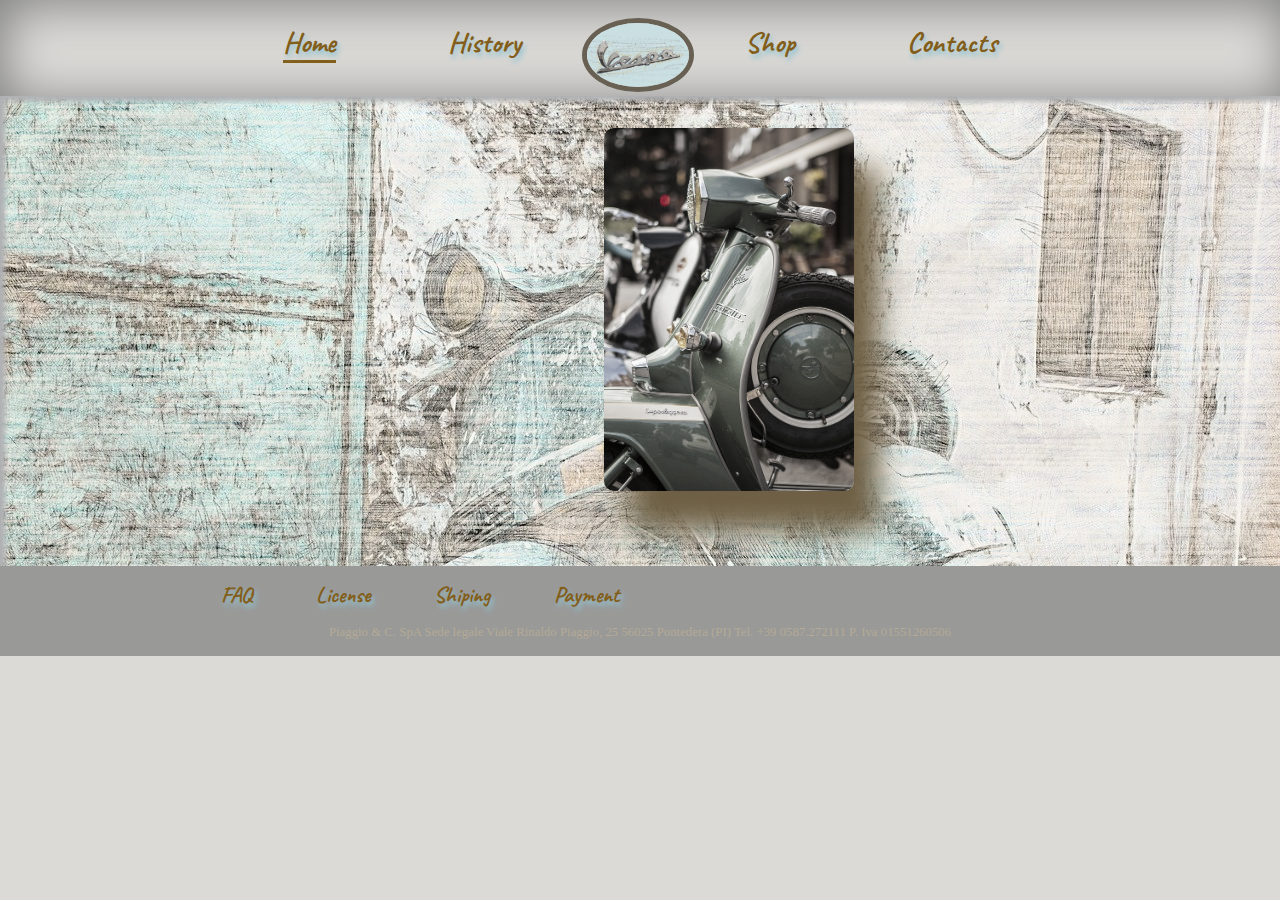
<file: index.html>
<!DOCTYPE html>
<html lang="en">

<head>
  <meta charset="UTF-8">
  <meta http-equiv="X-UA-Compatible" content="IE=edge">
  <link rel="stylesheet" href="style.css">
  <meta name="viewport" content="width=device-width, initial-scale=1.0">
  <link rel="stylesheet" href="https://use.fontawesome.com/releases/v5.15.4/css/all.css"
    integrity="sha384-DyZ88mC6Up2uqS4h/KRgHuoeGwBcD4Ng9SiP4dIRy0EXTlnuz47vAwmeGwVChigm" crossorigin="anonymous">
  <title>Vespa</title>
</head>

<body>
  <main id="home" class="container">
    <div class="page">
      <header id="header">
        <div class="header__row">


          <nav class="header__menu">

            <div class="menu__main">

              <ul class="menu__list">

                <li>
                  <span class=".menu__link_icon"><a href="./index.html"><i class="icon fas fa-home fa-1x"></i>
                    </a></span>
                  <a href="./index.html" class="a-text current">Home</a>
                </li>

                <li><span class=".menu__link_icon"><a href="./history.html"><i class="icon fas fa-history fa-1x"></i>
                    </a></span>
                  <a href="./history.html" class="a-text">History</a>
                </li>

                <li><span class=".menu__link_icon"><a href="./shop.html"><i
                        class="icon fas fa-shopping-cart fa-1x"></i></a></span>
                  <a href="./shop.html" class="a-text">Shop</a>
                </li>

                <li><span class=".menu__link_icon"><a href="./contact.html"><i
                        class="icon far fa-envelope fa-1x"></i></a></span>
                  <a href="./contact.html" class="a-text">Contacts</a>
                </li>
              </ul>
            </div>
          </nav>

          <div class="header__logo"><img src="img/logo.jpg" alt=""></div>
        </div>

      </header>

      <div class="content ps">
        <div id="block">
          <div class="txt-main">
            <h1 class="txt">ves<span class="letP">p</span><span class="letA">a</span> </h1>
          </div>
          <div class="ram">
            <img src="./img/content-img.jpg" alt="">
          </div>

        </div>

      </div>
    </div>
    <section id="footer" class="footer ps">
      <div class="social__group">

        <div class="information">
          <ul>

            <li><a href="">FAQ</a> </li>
            <li><a href="">License</a></li>

            <li><a href="">Shiping</a></li>
            <li><a href="">payment </a></li>
          </ul>
        </div>
        <div class="social">
          <div class="social-icon"><a href=""><i class="fab fa-facebook-f fa-1x"></i></a></div>
          <div class="social-icon"><a href=""><i class="fab fa-instagram-square fa-1x"></i></a></div>
          <div class="social-icon"><a href=""><i class="fab fa-youtube fa-1x"></i></a></div>
        </div>

      </div>

      <div class="copyright">Piaggio & C. SpA Sede legale Viale Rinaldo Piaggio, 25 56025 Pontedera (PI) Tel. +39
        0587.272111 P. Iva 01551260506</div>
    </section>

    </div>
  </main>
</body>

</html>
</file>
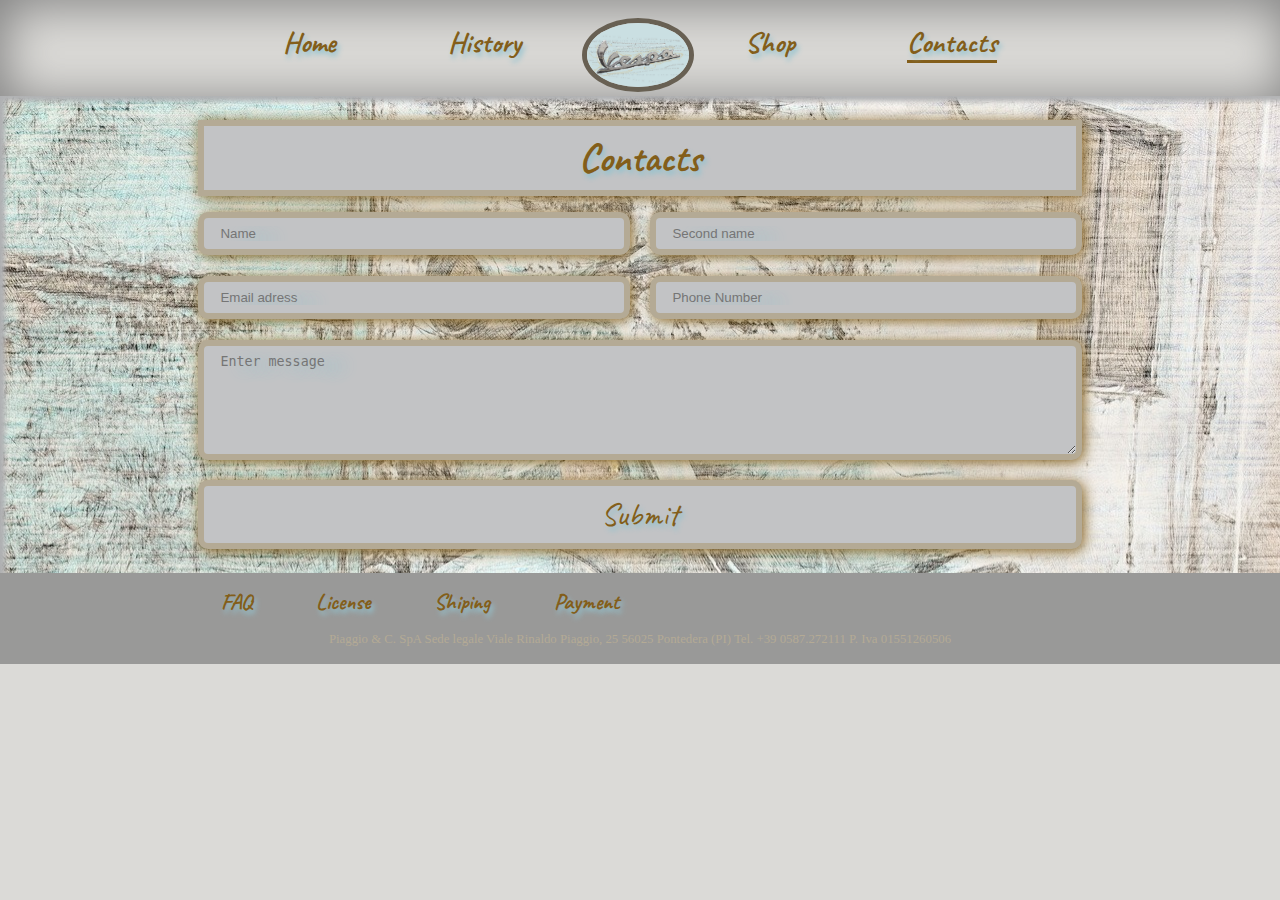
<file: contact.html>
<!DOCTYPE html>
<html lang="en">

<head>
  <meta charset="UTF-8">
  <meta http-equiv="X-UA-Compatible" content="IE=edge">
  <link rel="stylesheet" href="style.css">
  <meta name="viewport" content="width=device-width, initial-scale=1.0">
  <link rel="stylesheet" href="https://use.fontawesome.com/releases/v5.15.4/css/all.css"
    integrity="sha384-DyZ88mC6Up2uqS4h/KRgHuoeGwBcD4Ng9SiP4dIRy0EXTlnuz47vAwmeGwVChigm" crossorigin="anonymous">
  <title>Vespa Contact</title>
</head>

<body>




  <main id="contact" class="container">



    <div class="page">


      <header id="header">
        <div class="header__row">

          <nav class="header__menu">

            <div class="menu__main">

              <ul class="menu__list">

                <li>
                  <span class=".menu__link_icon"><a href="./index.html"><i class="icon fas fa-home fa-1x"></i>
                    </a></span>
                  <a href="./index.html" class="a-text">Home</a>
                </li>

                <li><span class=".menu__link_icon"><a href="./history.html"><i class="icon fas fa-history fa-1x"></i>
                    </a></span>
                  <a href="./history.html" class="a-text">History</a>
                </li>

                <li><span class=".menu__link_icon"><a href="./shop.html"><i
                        class="icon fas fa-shopping-cart fa-1x"></i></a></span>
                  <a href="./shop.html" class="a-text">Shop</a>
                </li>

                <li><span class=".menu__link_icon"><a href="./contact.html"><i
                        class="icon far fa-envelope fa-1x"></i></a></span>
                  <a href="./contact.html" class="a-text current">Contacts</a>
                </li>
              </ul>
            </div>
          </nav>

          <div class="header__logo"><img src="img/logo.jpg" alt=""></div>
        </div>

      </header>


      <div class="content ps">




        <section id="contact" class="text-center">
          <div class="block-contact">
            <h2 class="title">Contacts</h2>
            <form>
              <div class="contact-form">

                <input type="text" class="text-input name-imput" placeholder="Name">
                <input type="text" class="text-input subject-imput" placeholder="Second name">
                <input type="email" class="text-input email-imput" placeholder="Email adress">
                <input type="text" class="text-input phone-imput" placeholder="Phone Number">
                <textarea class="text-input message-input" placeholder="Enter message"></textarea>
              </div>
              <button type="submit" class="btn">Submit</button>

            </form>
          </div>
        </section>

      </div>















      <section id="footer" class="footer ps">
        <div class="social__group">

          <div class="information">
            <ul>
              <li><a href="">FAQ</a> </li>
              <li><a href="">License</a></li>
              <li><a href="">Shiping</a></li>
              <li><a href="">payment</a></li>
            </ul>
          </div>
          <div class="social">
            <div class="social-icon"><a href=""><i class="fab fa-facebook-f fa-1x"></i></a></div>
            <div class="social-icon"><a href=""><i class="fab fa-instagram-square fa-1x"></i></a></div>
            <div class="social-icon"><a href=""><i class="fab fa-youtube fa-1x"></i></a></div>
          </div>

        </div>

        <div class="copyright">Piaggio & C. SpA Sede legale Viale Rinaldo Piaggio, 25 56025 Pontedera (PI) Tel. +39
          0587.272111 P. Iva 01551260506</div>
      </section>


    </div>


  </main>


</body>

</html>
</file>
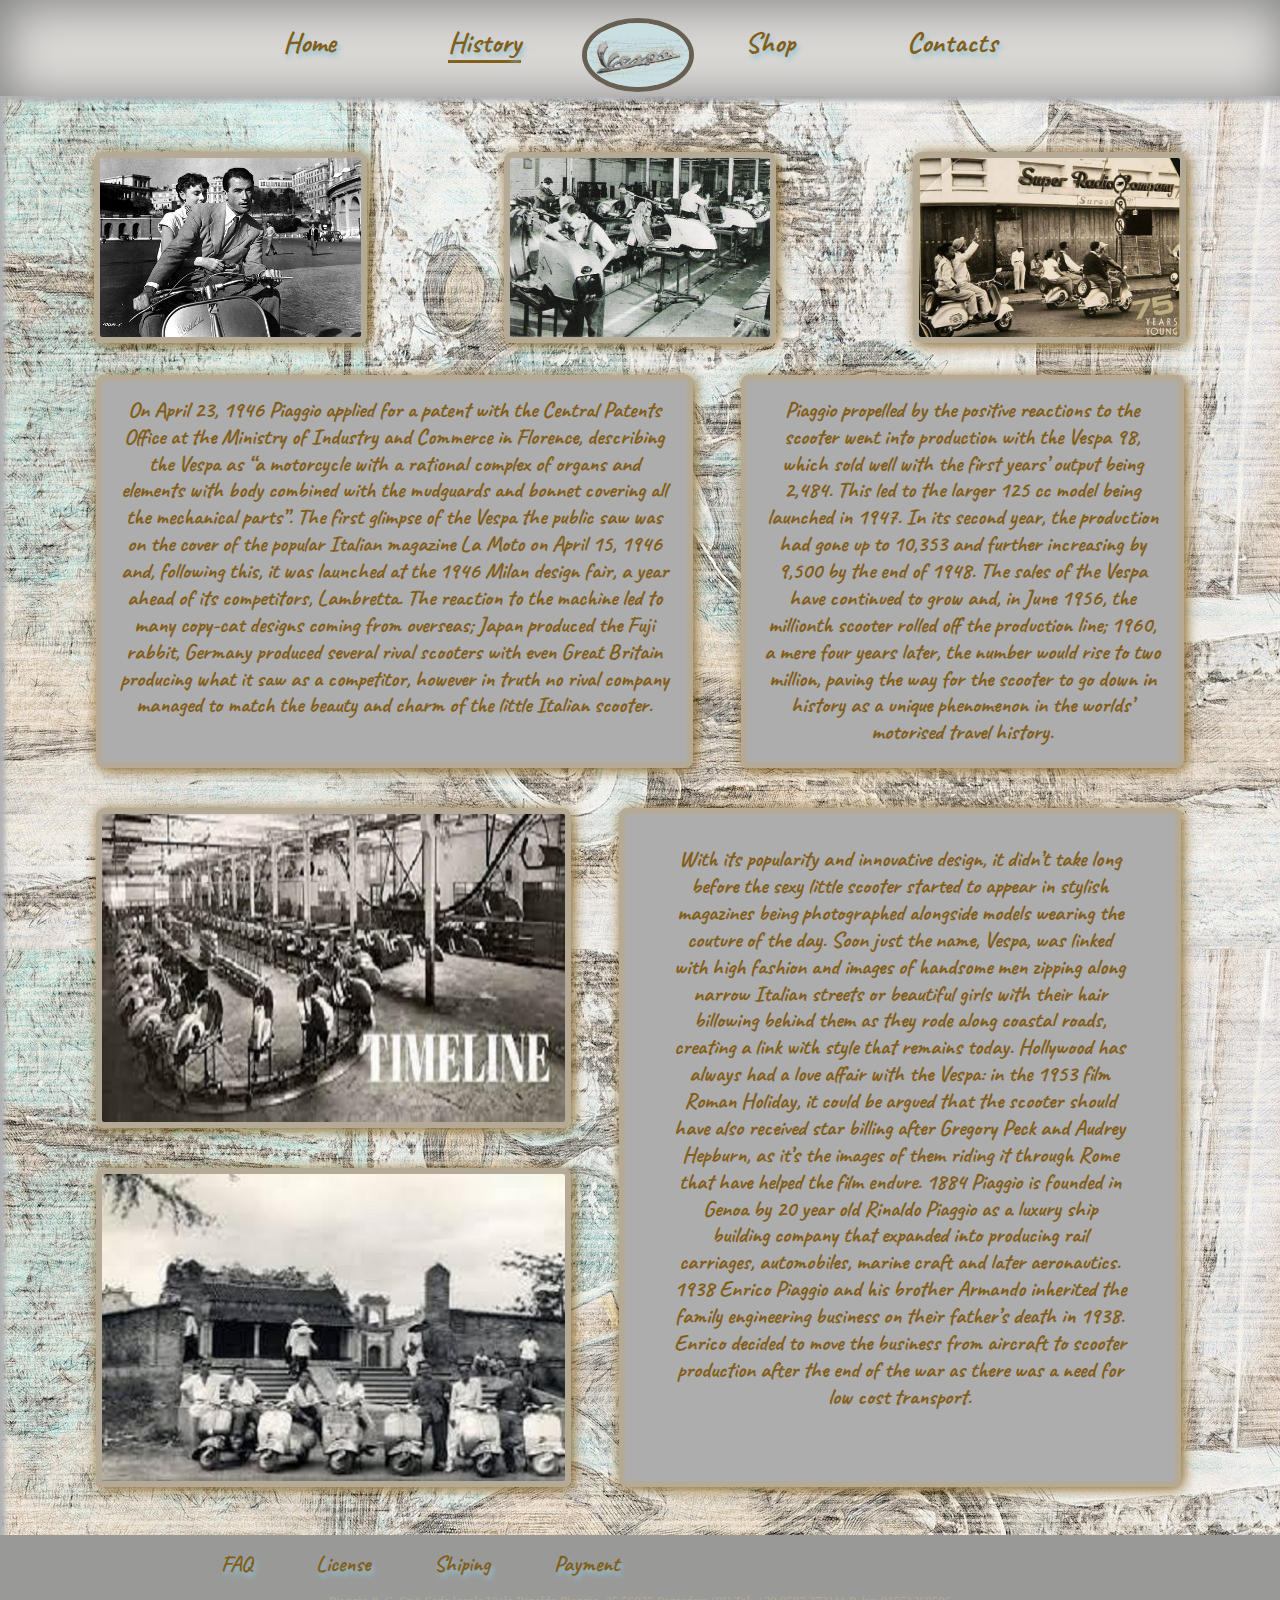
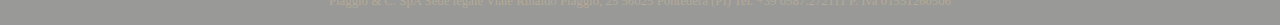
<file: history.html>
<!DOCTYPE html>
<html lang="en">

<head>
  <meta charset="UTF-8">
  <meta http-equiv="X-UA-Compatible" content="IE=edge">
  <link rel="stylesheet" href="style.css">
  <meta name="viewport" content="width=device-width, initial-scale=1.0">
  <link rel="stylesheet" href="https://use.fontawesome.com/releases/v5.15.4/css/all.css"
    integrity="sha384-DyZ88mC6Up2uqS4h/KRgHuoeGwBcD4Ng9SiP4dIRy0EXTlnuz47vAwmeGwVChigm" crossorigin="anonymous">
  <title>Vespa history</title>
</head>

<body>
  <main id="history" class="container">
    <div class="page">
      <header id="header">
        <div class="header__row">

          <nav class="header__menu">

            <div class="menu__main">

              <ul class="menu__list">

                <li>
                  <span class=".menu__link_icon"><a href="./index.html"><i class="icon fas fa-home fa-1x"></i>
                    </a></span>
                  <a href="./index.html" class="a-text ">Home</a>
                </li>

                <li><span class=".menu__link_icon"><a href="./history.html"><i class="icon fas fa-history fa-1x"></i>
                    </a></span>
                  <a href="./history.html" class="a-text current">History</a>
                </li>

                <li><span class=".menu__link_icon"><a href="./shop.html"><i
                        class="icon fas fa-shopping-cart fa-1x"></i></a></span>
                  <a href="./shop.html" class="a-text">Shop</a>
                </li>

                <li><span class=".menu__link_icon"><a href="./contact.html"><i
                        class="icon far fa-envelope fa-1x"></i></a></span>
                  <a href="./contact.html" class="a-text">Contacts</a>
                </li>
              </ul>
            </div>
          </nav>

          <div class="header__logo"><img src="img/logo.jpg" alt=""></div>
        </div>

      </header>

      <div class="content content-history ">
        <div id="block ">
          <div class="block-a">
            <div class="block-a-img">
              <img src="./img/history/2.jpg" alt="">
              <img src="./img/history/3.jpg" alt="">
              <img src="./img/history/4.jpg" alt="">
            </div>
            <div class="block-a-text">
              <p class="p1">
                On April 23, 1946 Piaggio applied for a patent with the Central Patents Office at the Ministry of
                Industry
                and Commerce in Florence, describing the Vespa as “a motorcycle with a rational complex of organs and
                elements with body combined with the mudguards and bonnet covering all the mechanical parts”.

                The first glimpse of the Vespa the public saw was on the cover of the popular Italian magazine La Moto
                on
                April 15, 1946 and, following this, it was launched at the 1946 Milan design fair, a year ahead of its
                competitors, Lambretta. The reaction to the machine led to many copy-cat designs coming from overseas;
                Japan
                produced the Fuji rabbit, Germany produced several rival scooters with even Great Britain producing what
                it
                saw as a competitor, however in truth no rival company managed to match the beauty and charm of the
                little
                Italian scooter.
              </p>

              <p class="p2"> Piaggio propelled by the positive reactions to the scooter went into production with the
                Vespa 98,
                which
                sold well with the first years’ output being 2,484. This led to the larger 125 cc model being launched
                in
                1947. In its second year, the production had gone up to 10,353 and further increasing by 9,500 by the
                end of
                1948. The sales of the Vespa have continued to grow and, in June 1956, the millionth scooter rolled off
                the
                production line; 1960, a mere four years later, the number would rise to two million, paving the way for
                the
                scooter to go down in history as a unique phenomenon in the worlds’ motorised travel history.</p>
            </div>
          </div>


          <div class="block-b">
            <div class="block-b-img">
              <img src="./img/history/5.jpg" alt="">
              <img src="./img/history/6.jpg" alt="">
            </div>
            <div class="block-b-text">
              <p class="p3">With its popularity and innovative design, it didn’t take long before the sexy little
                scooter started
                to
                appear in stylish magazines being photographed alongside models wearing the couture of the day.

                Soon just the name, Vespa, was linked with high fashion and images of handsome men zipping along narrow
                Italian streets or beautiful girls with their hair billowing behind them as they rode along coastal
                roads,
                creating a link with style that remains today.

                Hollywood has always had a love affair with the Vespa: in the 1953 film Roman Holiday, it could be
                argued
                that the scooter should have also received star billing after Gregory Peck and Audrey Hepburn, as it’s
                the
                images of them riding it through Rome that have helped the film endure.
                1884
                Piaggio is founded in Genoa by 20 year old Rinaldo Piaggio as a luxury ship building company that
                expanded into producing rail carriages, automobiles, marine craft and later aeronautics.

                1938
                Enrico Piaggio and his brother Armando inherited the family engineering business on their father’s death
                in 1938. Enrico decided to move the business from aircraft to scooter production after the end of the
                war as there was a need for low cost transport.


              </p>


            </div>

          </div>

        </div>
      </div>
      <section id="footer" class="footer ps">
        <div class="social__group">

          <div class="information">
            <ul>
              <li><a href="">FAQ</a> </li>
              <li><a href="">License</a></li>
              <li><a href="">Shiping </a></li>
              <li><a href="">payment</a></li>
            </ul>
          </div>
          <div class="social">
            <div class="social-icon"><a href=""><i class="fab fa-facebook-f fa-1x"></i></a></div>
            <div class="social-icon"><a href=""><i class="fab fa-instagram-square fa-1x"></i></a></div>
            <div class="social-icon"><a href=""><i class="fab fa-youtube fa-1x"></i></a></div>
          </div>

        </div>

        <div class="copyright">Piaggio & C. SpA Sede legale Viale Rinaldo Piaggio, 25 56025 Pontedera (PI) Tel. +39
          0587.272111 P. Iva 01551260506</div>
      </section>

    </div>
  </main>
</body>

</html>
</file>
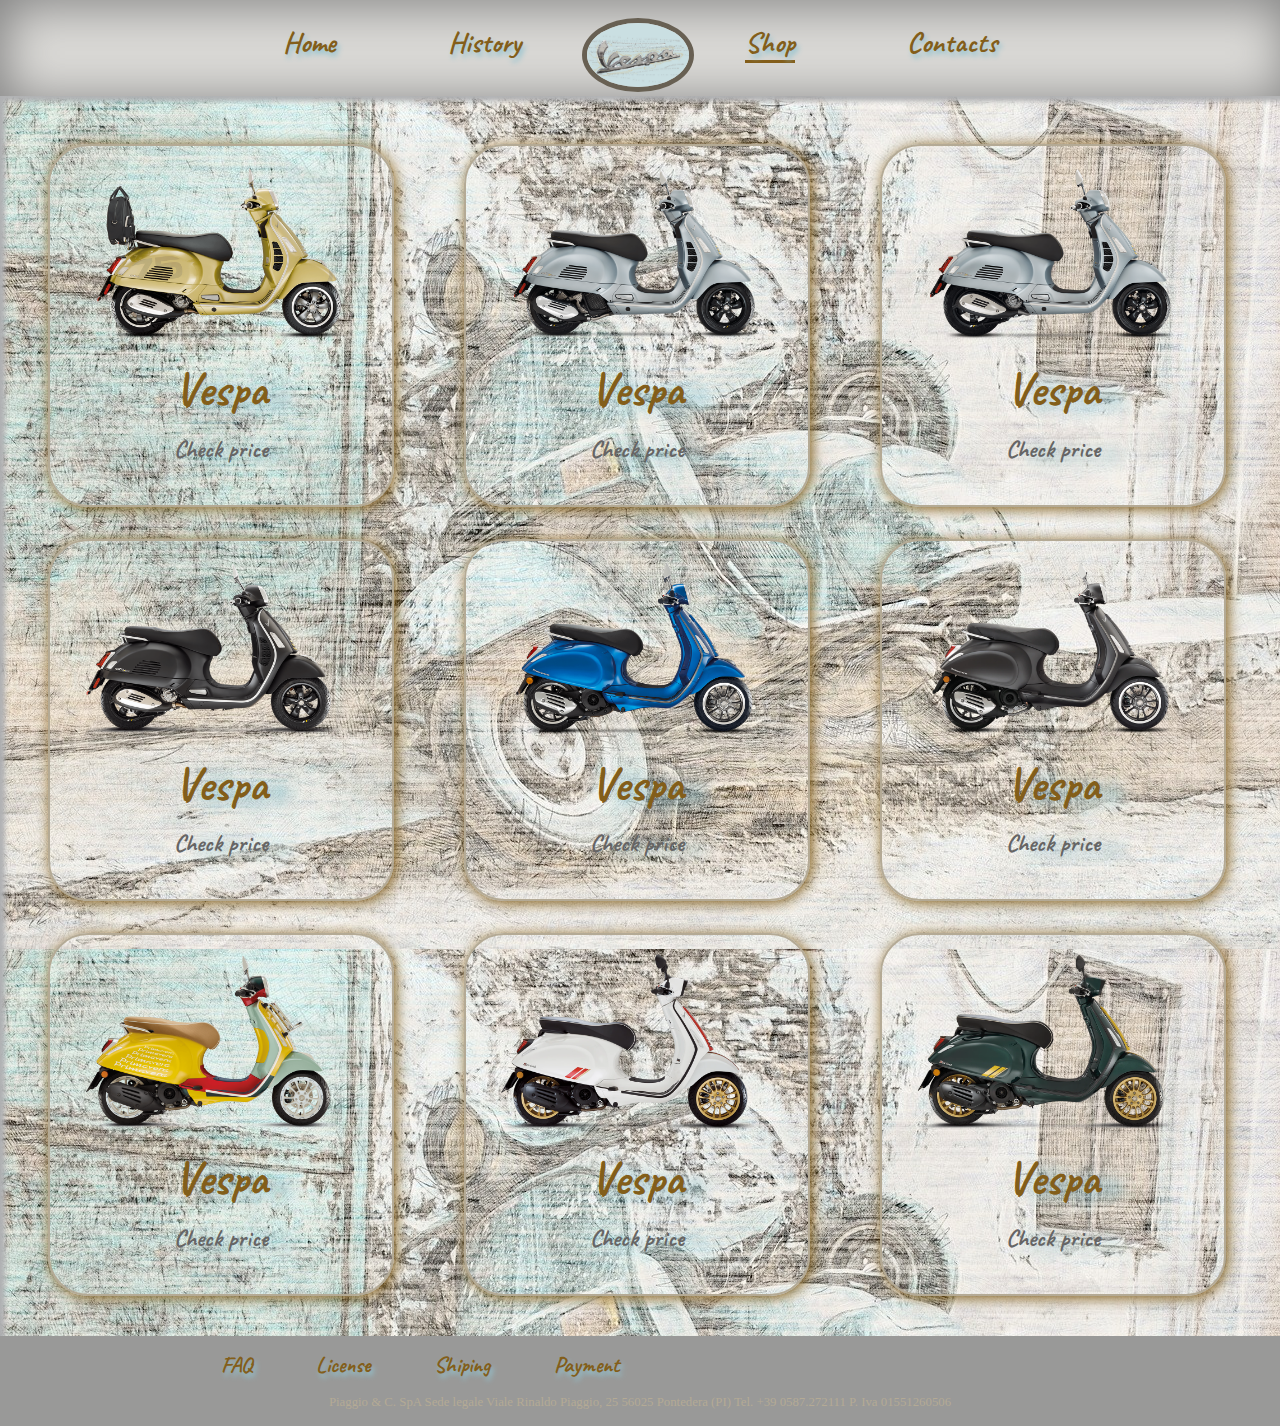
<file: shop.html>
<!DOCTYPE html>
<html lang="en">

<head>
  <meta charset="UTF-8">
  <meta http-equiv="X-UA-Compatible" content="IE=edge">
  <link rel="stylesheet" href="style.css">
  <meta name="viewport" content="width=device-width, initial-scale=1.0">
  <link rel="stylesheet" href="https://use.fontawesome.com/releases/v5.15.4/css/all.css"
    integrity="sha384-DyZ88mC6Up2uqS4h/KRgHuoeGwBcD4Ng9SiP4dIRy0EXTlnuz47vAwmeGwVChigm" crossorigin="anonymous">
  <title>Vespa shop</title>
</head>

<body>
  <main id="shop" class="container">
    <div class="page">

      <header id="header">
        <div class="header__row">

          <nav class="header__menu">

            <div class="menu__main">

              <ul class="menu__list">

                <li>
                  <span class=".menu__link_icon"><a href="./index.html"><i class="icon fas fa-home fa-1x"></i>
                    </a></span>
                  <a href="./index.html" class="a-text">Home</a>
                </li>

                <li><span class=".menu__link_icon"><a href="./history.html"><i class="icon fas fa-history fa-1x"></i>
                    </a></span>
                  <a href="./history.html" class="a-text">History</a>
                </li>

                <li><span class=".menu__link_icon"><a href="./shop.html"><i
                        class="icon fas fa-shopping-cart fa-1x"></i></a></span>
                  <a href="./shop.html" class="a-text current">Shop</a>
                </li>

                <li><span class=".menu__link_icon"><a href="./contact.html"><i
                        class="icon far fa-envelope fa-1x"></i></a></span>
                  <a href="./contact.html" class="a-text">Contacts</a>
                </li>
              </ul>
            </div>
          </nav>

           <div class="header__logo"><img src="img/logo.jpg" alt=""></div>
        </div>

      </header>

      <div class="content content-shop">

        <div class="block-shop">

          <div class="article">
            <img src="./img/shop/1-GTS_300_75th_.png" alt="">
            <h2 class="article-name">vespa</h2>
            <a href="" class="price">Check price</a>

          </div>

          <div class="article">
            <img src="./img/shop/2-GTS-Super-125-Tech.png" alt="">
            <h2 class="article-name">vespa</h2>
            <a href="" class="price">Check price</a>
          </div>

          <div class="article">
            <img src="./img/shop/3-GTS-Super-300-Tech-Bild-Grigio-Delicato-Matt.png" alt="">
            <h2 class="article-name">vespa</h2>
            <a href="" class="price">Check price</a>
          </div>

          <div class="article">
            <img src="./img/shop/4-GTS-Super-300-Tech-Bild-Nero-Convinto-Matt.png" alt="">
            <h2 class="article-name">vespa</h2>
            <a href="" class="price">Check price</a>
          </div>

          <div class="article">
            <img src="./img/shop/5-Primavera-125-S-Bild-Blu-Vivace-Glossy.png" alt="">
            <h2 class="article-name">vespa</h2>
            <a href="" class="price">Check price</a>
          </div>

          <div class="article">
            <img src="./img/shop/6-Primavera-125-S-Bild-Nero-Convinto-Matt.png" alt="">
            <h2 class="article-name">vespa</h2>
            <a href="" class="price">Check price</a>
          </div>

          <div class="article">
            <img src="./img/shop/7-Primavera-150-Sean-Wotherspoon-Bild-Sean-Wotherspoon.png" alt="">
            <h2 class="article-name">vespa</h2>
            <a href="" class="price">Check price</a>
          </div>

          <div class="article">
            <img src="./img/shop/8-Sprint-125-Racing-Sixties-Bild-Bianco-Innocenza-4.png" alt="">
            <h2 class="article-name">vespa</h2>
            <a href="" class="price">Check price</a>
          </div>

          <div class="article">
            <img src="./img/shop/9-Sprint-125-Racing-Sixties-Bild-Verde-Bosco-4.png" alt="">
            <h2 class="article-name">vespa</h2>
            <a href="" class="price">Check price</a>
          </div>







        </div>

      </div>
    </div>

    <section id="footer" class="footer ps">
      <div class="social__group">

        <div class="information">
          <ul>
            <li><a href="">FAQ</a> </li>
            <li><a href="">License</a></li>
            <li><a href="">Shiping</a></li>
            <li><a href="">payment </a></li>
          </ul>
        </div>
        <div class="social">
          <div class="social-icon"><a href=""><i class="fab fa-facebook-f fa-1x"></i></a></div>
          <div class="social-icon"><a href=""><i class="fab fa-instagram-square fa-1x"></i></a></div>
          <div class="social-icon"><a href=""><i class="fab fa-youtube fa-1x"></i></a></div>
        </div>

      </div>

      <div class="copyright">Piaggio & C. SpA Sede legale Viale Rinaldo Piaggio, 25 56025 Pontedera (PI) Tel. +39
        0587.272111 P. Iva 01551260506</div>
    </section>

    </div>
  </main>
</body>

</html>
</file>
<file: style.css>
@import url("https://fonts.googleapis.com/css2?family=Caveat:wght@500;600&display=swap");
*,
*::before,
*::after {
  padding: 0;
  margin: 0;
  border: 0;
  -webkit-box-sizing: border-box;
          box-sizing: border-box;
}

a:focus, a:active {
  outline: none;
}

a {
  text-decoration: none;
}

a {
  color: unset;
}

html {
  height: 100%;
}

body {
  min-height: 100%;
}

body {
  min-width: 330px;
}

html:focus-within {
  scroll-behavior: smooth;
}

body {
  line-height: 1.2;
}

img {
  max-width: 100%;
  display: block;
}

ol, ul {
  list-style: none;
}

li, button {
  cursor: pointer;
}

.block-shop {
  display: -ms-grid;
  display: grid;
  -ms-grid-columns: (1fr)[3];
      grid-template-columns: repeat(3, 1fr);
  grid-gap: 2rem;
  -webkit-box-pack: justify;
      -ms-flex-pack: justify;
          justify-content: space-between;
  padding: 1rem 1rem 0 3rem;
  margin-bottom: 2.5rem;
}

h1, h2, h3, p, a {
  font-family: "Caveat", cursive;
}

h1 {
  font-weight: 700;
}

.menu__list li {
  font-family: "Caveat", cursive;
}

a {
  cursor: pointer;
  font-size: 1.8rem;
  font-weight: bolder;
}

a:active {
  color: inherit;
}

p {
  font-weight: 500;
}

.ps {
  padding: 0 3rem;
}

body {
  background-color: #dbdad7;
  display: -webkit-box;
  display: -ms-flexbox;
  display: flex;
  -webkit-box-orient: vertical;
  -webkit-box-direction: normal;
      -ms-flex-direction: column;
          flex-direction: column;
}

.contener {
  height: 100%;
  max-width: 1180px;
  margin: 0 auto;
  padding: 0 2rem;
}

.page {
  display: -webkit-box;
  display: -ms-flexbox;
  display: flex;
  -webkit-box-orient: vertical;
  -webkit-box-direction: normal;
      -ms-flex-direction: column;
          flex-direction: column;
}

#header {
  width: 100%;
  z-index: 50;
  height: 6rem;
  -webkit-box-shadow: 5px 5px 50px grey inset;
          box-shadow: 5px 5px 50px grey inset;
}

#header .header__row {
  display: -webkit-box;
  display: -ms-flexbox;
  display: flex;
  -webkit-box-pack: center;
      -ms-flex-pack: center;
          justify-content: center;
  -webkit-box-align: center;
      -ms-flex-align: center;
          align-items: center;
}

#header .header__logo > img {
  position: absolute;
  top: 2%;
  left: 45.5%;
  width: 7rem;
  -o-object-fit: cover;
     object-fit: cover;
  -webkit-filter: grayscale(80%);
          filter: grayscale(80%);
  border-radius: 50%;
  border: 5px solid #835e1a;
}

.menu__list {
  display: -webkit-box;
  display: -ms-flexbox;
  display: flex;
  -webkit-box-orient: horizontal;
  -webkit-box-direction: normal;
      -ms-flex-direction: row;
          flex-direction: row;
  padding: 0.8rem;
  margin: auto;
}

.menu__list .current {
  border-bottom: 3px #835e1a solid;
}

.menu__list a {
  display: -webkit-box;
  display: -ms-flexbox;
  display: flex;
  -webkit-box-orient: vertical;
  -webkit-box-direction: normal;
      -ms-flex-direction: column;
          flex-direction: column;
  text-align: center;
}

.menu__list li {
  padding: 0 2rem;
  margin: 0;
  display: -webkit-box;
  display: -ms-flexbox;
  display: flex;
  -webkit-box-orient: vertical;
  -webkit-box-direction: normal;
      -ms-flex-direction: column;
          flex-direction: column;
  -webkit-box-pack: center;
      -ms-flex-pack: center;
          justify-content: center;
  -webkit-box-align: center;
      -ms-flex-align: center;
          align-items: center;
  text-transform: capitalize;
  -webkit-transition: all 0.8 ease-in-out;
  transition: all 0.8 ease-in-out;
  color: #835e1a;
  text-shadow: 2px 4px 5px #92c3cf;
}

.menu__list li:hover {
  -webkit-transform: scale(1.1);
          transform: scale(1.1);
  text-shadow: 0 8px 4px #92c3cf;
}

.menu__list li .icon {
  margin: 0.4rem;
  color: #835e1a;
  text-shadow: 2px 4px 3px #92c3cf;
}

.menu__list li:nth-child(2) {
  padding: 0 7rem 0 5rem;
}

.menu__list li:nth-child(3) {
  padding: 0 5rem 0 7rem;
}

.menu__list .a-text:not(.current) {
  border-bottom: 2px transparent solid;
  padding-bottom: 0.1rem;
  -webkit-transition: border-color 0.2s;
  transition: border-color 0.2s;
}

.menu__list .a-text:not(.current):hover {
  border-color: #835e1a;
}

.content {
  background: url(./img/main-back.jpg);
  background-size: 100%;
  background-repeat: repeat;
  -webkit-box-shadow: 5px 5px 5px #b0b1b3 inset;
          box-shadow: 5px 5px 5px #b0b1b3 inset;
  z-index: 1;
  display: -webkit-box;
  display: -ms-flexbox;
  display: flex;
  -webkit-box-orient: vertical;
  -webkit-box-direction: normal;
      -ms-flex-direction: column;
          flex-direction: column;
  -webkit-box-align: center;
      -ms-flex-align: center;
          align-items: center;
  -webkit-box-pack: center;
      -ms-flex-pack: center;
          justify-content: center;
  text-align: center;
}

#block {
  height: 470px;
  padding: 0 1rem;
  margin-bottom: 0;
  display: -webkit-box;
  display: -ms-flexbox;
  display: flex;
  -webkit-box-orient: horizontal;
  -webkit-box-direction: normal;
      -ms-flex-direction: row;
          flex-direction: row;
  -ms-flex-pack: distribute;
      justify-content: space-around;
}

.txt-main {
  width: 50%;
}

.txt {
  font-size: 3rem;
  text-shadow: 2px 4px 5px #92c3cf;
  margin: 7rem 1rem;
  opacity: 0;
  text-transform: capitalize;
}

h1 {
  -webkit-animation: animationTxt 1.5s;
          animation: animationTxt 1.5s;
  -webkit-animation-fill-mode: forwards;
          animation-fill-mode: forwards;
}

h1 .letP {
  text-transform: lowercase;
  opacity: 1;
  display: inline-block;
  -webkit-animation-name: letterP;
          animation-name: letterP;
  -webkit-animation-duration: 0.85s;
          animation-duration: 0.85s;
  -webkit-animation-iteration-count: infinite;
          animation-iteration-count: infinite;
}

@-webkit-keyframes letterP {
  30% {
    -webkit-animation-delay: 0.6s;
            animation-delay: 0.6s;
    opacity: 0;
  }
}

@keyframes letterP {
  30% {
    -webkit-animation-delay: 0.6s;
            animation-delay: 0.6s;
    opacity: 0;
  }
}

h1 .letA {
  opacity: 1;
  display: inline-block;
  text-transform: lowercase;
  -webkit-animation-name: letterA;
          animation-name: letterA;
  -webkit-animation-duration: 0.9s;
          animation-duration: 0.9s;
  -webkit-animation-iteration-count: infinite;
          animation-iteration-count: infinite;
}

@-webkit-keyframes letterA {
  30% {
    -webkit-animation-delay: 0.62s;
            animation-delay: 0.62s;
    opacity: 0;
  }
}

@keyframes letterA {
  30% {
    -webkit-animation-delay: 0.62s;
            animation-delay: 0.62s;
    opacity: 0;
  }
}

.ram {
  margin-top: 2.8rem;
  width: 300px;
  height: 330px;
  margin: 2rem auto;
  -webkit-animation: animationRam 2s;
          animation: animationRam 2s;
  -webkit-animation-fill-mode: forwards;
          animation-fill-mode: forwards;
}

.ram img {
  -o-object-fit: cover;
     object-fit: cover;
  border-radius: 10px;
  height: 110%;
  width: 100%;
  -webkit-animation: animationImg 2s;
          animation: animationImg 2s;
  -webkit-filter: grayscale(60%);
          filter: grayscale(60%);
  -webkit-box-shadow: 25px 40px 30px #835e1a;
          box-shadow: 25px 40px 30px #835e1a;
}

@-webkit-keyframes animationRam {
  to {
    width: 600px;
    -webkit-transition: all 1s ease-in;
    transition: all 1s ease-in;
    -webkit-transform: skewY(6deg) skewX(3deg) translateX(80px);
            transform: skewY(6deg) skewX(3deg) translateX(80px);
  }
}

@keyframes animationRam {
  to {
    width: 600px;
    -webkit-transition: all 1s ease-in;
    transition: all 1s ease-in;
    -webkit-transform: skewY(6deg) skewX(3deg) translateX(80px);
            transform: skewY(6deg) skewX(3deg) translateX(80px);
  }
}

@-webkit-keyframes animationTxt {
  to {
    display: block;
    color: #835e1a;
    opacity: 1;
    font-size: 8rem;
    -webkit-transition: 0.8s ease-out;
    transition: 0.8s ease-out;
    -webkit-transform: translateX(4rem);
            transform: translateX(4rem);
  }
}

@keyframes animationTxt {
  to {
    display: block;
    color: #835e1a;
    opacity: 1;
    font-size: 8rem;
    -webkit-transition: 0.8s ease-out;
    transition: 0.8s ease-out;
    -webkit-transform: translateX(4rem);
            transform: translateX(4rem);
  }
}

.content-history {
  padding-top: 3rem;
}

.content-history img {
  width: 25%;
  border-radius: 8px;
  border: 6px solid #b4aa95;
  -webkit-box-shadow: 2px 2px 14px #835e1a;
          box-shadow: 2px 2px 14px #835e1a;
}

.block-a {
  display: -webkit-box;
  display: -ms-flexbox;
  display: flex;
  -webkit-box-orient: vertical;
  -webkit-box-direction: normal;
      -ms-flex-direction: column;
          flex-direction: column;
}

.block-a .block-a-img {
  display: -webkit-box;
  display: -ms-flexbox;
  display: flex;
  -webkit-box-orient: horizontal;
  -webkit-box-direction: normal;
      -ms-flex-direction: row;
          flex-direction: row;
  gap: 4rem;
  padding: 0 5.9rem;
  -webkit-box-pack: justify;
      -ms-flex-pack: justify;
          justify-content: space-between;
  margin: 0.5rem auto;
}

.block-a .block-a-text {
  display: -webkit-box;
  display: -ms-flexbox;
  display: flex;
  -webkit-box-orient: horizontal;
  -webkit-box-direction: normal;
      -ms-flex-direction: row;
          flex-direction: row;
  gap: 1rem;
  margin: 0 auto;
  padding: 0.5rem 5rem;
  -webkit-box-pack: justify;
      -ms-flex-pack: justify;
          justify-content: space-between;
}

.block-a .block-a-text .p1, .block-a .block-a-text .p2 {
  border: 6px solid #b4aa95;
  -webkit-box-shadow: 2px 2px 14px #835e1a;
          box-shadow: 2px 2px 14px #835e1a;
  text-align: center;
  padding: 1rem;
  margin: 1rem;
  background-color: #adadad;
  color: #835e1a;
  font-size: 1.4rem;
  font-weight: bold;
  border-radius: 8px;
}

.block-b {
  height: 100%;
  display: -webkit-box;
  display: -ms-flexbox;
  display: flex;
  -webkit-box-orient: horizontal;
  -webkit-box-direction: normal;
      -ms-flex-direction: row;
          flex-direction: row;
  margin: 1rem 0 0 6rem;
}

.block-b .block-b-img {
  display: -webkit-box;
  display: -ms-flexbox;
  display: flex;
  -webkit-box-orient: vertical;
  -webkit-box-direction: normal;
      -ms-flex-direction: column;
          flex-direction: column;
  gap: 2.5rem;
  margin-bottom: 3rem;
}

.block-b img {
  width: 100%;
}

.block-b .block-b-text {
  display: -webkit-box;
  display: -ms-flexbox;
  display: flex;
  -webkit-box-orient: horizontal;
  -webkit-box-direction: normal;
      -ms-flex-direction: row;
          flex-direction: row;
  text-align: center;
  -webkit-box-pack: center;
      -ms-flex-pack: center;
          justify-content: center;
  width: 80%;
  margin-left: 6rem;
  margin-right: -1.3rem;
  padding: 0.5rem;
  padding-left: 0;
}

.block-b .block-b-text .p3 {
  border: 6px solid #b4aa95;
  -webkit-box-shadow: 2px 2px 14px #835e1a;
          box-shadow: 2px 2px 14px #835e1a;
  text-align: center;
  padding: 2rem 3rem;
  margin: -0.5rem 7rem 2.5rem -3rem;
  background-color: #adadad;
  color: #835e1a;
  font-size: 1.4rem;
  font-weight: bold;
  border-radius: 8px;
}

.content-shop {
  padding-top: 2rem;
  height: 100%;
}

.article {
  background-color: transparent;
  width: 90%;
  height: 100%;
  -webkit-box-shadow: 2px 2px 14px #835e1a;
          box-shadow: 2px 2px 14px #835e1a;
  text-shadow: 20px 4px 15px #92c3cf;
  border-radius: 40px;
  border: 2px solid #b4aa95;
  -webkit-transition: all 0.1s ease-in-out;
  transition: all 0.1s ease-in-out;
}

.article h2 {
  color: #835e1a;
  text-transform: capitalize;
  font-size: 3rem;
  margin-bottom: 1rem;
  -webkit-transition: all 0.1s ease-in-out;
  transition: all 0.1s ease-in-out;
}

.article:hover {
  -webkit-box-shadow: 5px 5px 50px #fff inset;
          box-shadow: 5px 5px 50px #fff inset;
  background-color: #b4aa95;
}

.article img {
  height: 60%;
  margin: auto;
}

.article img:hover {
  -webkit-transform: scale(1.05);
          transform: scale(1.05);
}

.article a {
  color: #666565;
  font-size: 1.5rem;
  margin-bottom: 3rem;
}

.article a:hover {
  color: red;
}

#contact .text-center {
  width: 80%;
}

#contact .block-contact {
  width: 100%;
  padding: 0 2rem;
}

#contact .block-contact h2 {
  border: 6px solid #b4aa95;
  -webkit-box-shadow: 2px 2px 14px #835e1a;
          box-shadow: 2px 2px 14px #835e1a;
  text-shadow: 20px 4px 15px #92c3cf;
  padding: 0.5rem;
  margin-bottom: 1rem;
  margin-top: 1.5rem;
  background: #c2c3c5;
  color: #835e1a;
  text-shadow: 2px 4px 5px #92c3cf;
  font-size: 2.5rem;
  font-weight: bolder;
  text-align: center;
}

#contact .block-contact .contact-form {
  display: -ms-grid;
  display: grid;
      grid-template-areas: 'name email' 'subject phone' 'message message';
  grid-gap: 1.3rem;
  margin-bottom: 1.3rem;
}

#contact .block-contact .contact-form .name-input {
  -ms-grid-row: 1;
  -ms-grid-column: 1;
  grid-area: name;
}

#contact .block-contact .contact-form .subject-input {
  -ms-grid-row: 2;
  -ms-grid-column: 1;
  grid-area: subject;
}

#contact .block-contact .contact-form .email-input {
  -ms-grid-row: 1;
  -ms-grid-column: 2;
  grid-area: email;
}

#contact .block-contact .contact-form .phone-input {
  -ms-grid-row: 2;
  -ms-grid-column: 2;
  grid-area: phone;
}

#contact .block-contact .contact-form .message-input {
  -ms-grid-row: 3;
  -ms-grid-column: 1;
  -ms-grid-column-span: 2;
  grid-area: message;
  height: 120px;
}

#contact .block-contact .contact-form .text-input {
  padding: 0.5rem 1rem;
  border: 6px solid #b4aa95;
  -webkit-box-shadow: 2px 2px 14px #835e1a;
          box-shadow: 2px 2px 14px #835e1a;
  text-shadow: 20px 4px 15px #92c3cf;
  background: #c2c3c5;
  border-radius: 10px;
  outline: none;
}

#contact .block-contact .contact-form .text-input:hover {
  opacity: 0.9;
  -webkit-box-shadow: 2px 2px 25px white;
          box-shadow: 2px 2px 25px white;
}

#contact .block-contact .btn {
  border: 6px solid #b4aa95;
  -webkit-box-shadow: 2px 2px 14px #835e1a;
          box-shadow: 2px 2px 14px #835e1a;
  text-shadow: 20px 4px 15px #92c3cf;
  background: #c2c3c5;
  border-radius: 10px;
  width: 100%;
  padding: 0.5rem 0.9rem;
  margin-bottom: 1.5rem;
  font-family: "Caveat", cursive;
  font-size: 2rem;
  color: #835e1a;
  text-shadow: 2px 4px 5px #92c3cf;
}

#contact .block-contact .btn:hover {
  opacity: 0.9;
  -webkit-box-shadow: 2px 2px 25px white;
          box-shadow: 2px 2px 25px white;
}

#footer {
  height: 100%;
  width: 100%;
  display: -webkit-box;
  display: -ms-flexbox;
  display: flex;
  -webkit-box-orient: vertical;
  -webkit-box-direction: normal;
      -ms-flex-direction: column;
          flex-direction: column;
  -ms-flex-pack: distribute;
      justify-content: space-around;
  background: #999998;
}

#footer .social__group {
  display: -webkit-box;
  display: -ms-flexbox;
  display: flex;
  -webkit-box-orient: horizontal;
  -webkit-box-direction: normal;
      -ms-flex-direction: row;
          flex-direction: row;
  -ms-flex-pack: distribute;
      justify-content: space-around;
  -ms-flex-line-pack: center;
      align-content: center;
  margin-top: 1rem;
}

#footer .social__group .information ul {
  display: -webkit-box;
  display: -ms-flexbox;
  display: flex;
  -webkit-box-orient: horizontal;
  -webkit-box-direction: normal;
      -ms-flex-direction: row;
          flex-direction: row;
  padding: 0 1rem;
}

#footer .social__group .information ul li {
  padding: 0 2rem;
}

#footer .social__group a {
  z-index: 50;
  color: #835e1a;
  text-shadow: 2px 4px 5px #92c3cf;
  font-size: 1.4rem;
  text-transform: capitalize;
}

#footer .social__group a:hover {
  opacity: 0.7;
}

#footer .social__group .social {
  display: -webkit-box;
  display: -ms-flexbox;
  display: flex;
  -webkit-box-orient: horizontal;
  -webkit-box-direction: normal;
      -ms-flex-direction: row;
          flex-direction: row;
  -webkit-box-pack: center;
      -ms-flex-pack: center;
          justify-content: center;
  -webkit-box-align: start;
      -ms-flex-align: start;
          align-items: flex-start;
}

#footer .social__group .social .fab {
  margin: 0 2rem;
}

#footer .copyright {
  margin: 0 auto;
  padding: 1rem 0;
  font-size: 0.8rem;
  color: #b4aa95;
  -ms-flex-line-pack: center;
      align-content: center;
}

@media (max-width: 900px) {
  #header .a-text {
    display: none;
  }
  .header__logo {
    position: absolute;
    top: 3%;
    left: calc(50% - 3.8em);
    width: 4rem;
    padding-bottom: 1rem;
  }
  .menu__list {
    margin: 0;
  }
  .menu__list li .icon {
    margin-top: 1.5rem;
    font-size: 20px;
    border-bottom: 2px transparent solid;
    padding-bottom: 0.8rem;
    -webkit-transition: border-color 0.2s;
    transition: border-color 0.2s;
  }
  .menu__list li .icon:hover {
    border-color: #835e1a;
  }
  .menu__list li:nth-child(2) {
    padding: 0 4rem 0 1rem;
  }
  .menu__list li:nth-child(3) {
    padding: 0 1rem 0 4rem;
  }
  #block {
    display: -webkit-box;
    display: -ms-flexbox;
    display: flex;
    -webkit-box-orient: vertical;
    -webkit-box-direction: normal;
        -ms-flex-direction: column;
            flex-direction: column;
    height: 100%;
  }
  #block .txt-main {
    width: 65%;
  }
  #block .txt-main .txt {
    margin: 2rem 0;
  }
  #block .txt-main h1 {
    font-size: 1rem;
    justify-items: center;
  }
  #block .ram {
    margin: 0 auto;
  }
  #block .ram img {
    margin: 0 2.5rem 0 1rem;
    height: 80%;
    width: 70%;
  }
  .content-history {
    padding-top: 1rem;
  }
  .content-history img {
    width: 50%;
  }
  .content-history .block-a-img {
    gap: 1rem;
    padding: 0 6.5rem 0 4rem;
  }
  .content-history .block-a-img img:last-child {
    display: none;
  }
  .content-history .block-a-text {
    display: -webkit-box;
    display: -ms-flexbox;
    display: flex;
    -webkit-box-orient: vertical;
    -webkit-box-direction: normal;
        -ms-flex-direction: column;
            flex-direction: column;
    gap: 1rem;
    margin: 0 auto;
    width: 100%;
    padding: 0 3.5rem 0 3rem;
  }
  .content-history .block-a-text .p1, .content-history .block-a-text .p2 {
    padding: 1rem;
    margin: 0.8rem 0.5rem 0 0.3rem;
    font-size: 1rem;
  }
  .content-history .block-b {
    height: 100%;
    display: -webkit-box;
    display: -ms-flexbox;
    display: flex;
    -webkit-box-orient: vertical;
    -webkit-box-direction: normal;
        -ms-flex-direction: column;
            flex-direction: column;
    margin: 1.6rem 1rem;
  }
  .content-history .block-b-img {
    display: -webkit-box;
    display: -ms-flexbox;
    display: flex;
    -webkit-box-orient: horizontal;
    -webkit-box-direction: normal;
        -ms-flex-direction: row;
            flex-direction: row;
    padding: 0 6rem 0 3rem;
    margin-bottom: 1.5rem;
  }
  .content-history .block-b-text {
    margin: 0;
    padding: 0 3.5rem 0 3rem;
    width: 100%;
  }
  .content-history .block-b-text .p3 {
    padding: 1rem;
    margin: 0;
    font-size: 1rem;
  }
  .block-shop {
    padding-top: 2rem;
    display: -ms-grid;
    display: grid;
    -ms-grid-columns: (1fr)[2];
        grid-template-columns: repeat(2, 1fr);
    -webkit-box-pack: center;
        -ms-flex-pack: center;
            justify-content: center;
    gap: 2rem;
  }
  .block-shop .article {
    padding: 1.2rem 0.1rem;
    width: 80%;
  }
  .block-shop .article img {
    margin: 0 auto;
    width: 70%;
  }
  .block-shop .article h2 {
    font-size: 2.5rem;
    margin-bottom: 0.5rem;
  }
  .block-shop .article a {
    font-size: 1rem;
  }
  #contact .block-contact .contact-form {
    padding-left: 0.5rem;
        grid-template-areas: 'name'  'email' 'subject' 'phone' 'message';
    grid-gap: 1rem;
    margin-bottom: 1rem;
  }
  #footer {
    height: 100%;
  }
  #footer .social__group {
    display: -webkit-box;
    display: -ms-flexbox;
    display: flex;
    -webkit-box-orient: horizontal;
    -webkit-box-direction: normal;
        -ms-flex-direction: row;
            flex-direction: row;
    padding: 0 1rem;
    margin: 1rem 1rem 0.3rem 1rem;
  }
  #footer .social__group .information ul {
    padding: 0.5rem 1rem;
    padding-left: 0;
    margin: 0;
    margin-left: 3rem;
  }
  #footer .social__group .information ul li {
    padding: 0 1rem;
  }
  #footer .social__group .information ul li a {
    font-size: 1.3rem;
  }
  #footer .social__group .social {
    margin: 0.1rem;
    margin-right: 2rem;
    padding: 0;
  }
  #footer .social__group .social .fab {
    margin: 0 0.8rem;
    padding-top: 0;
    font-size: 20px;
  }
  #footer .copyright {
    padding: .5rem 2rem;
    font-size: 0.6rem;
    text-align: center;
    margin: 0;
  }
}

@media (max-width: 500px) {
  #header {
    width: 0;
    height: 0;
  }
  #header .menu__list {
    display: block;
  }
  #header .menu__list .a-text {
    display: block;
    margin: 2.2rem;
    width: 4rem;
  }
  #header .menu__list li {
    position: absolute;
    display: -webkit-box;
    display: -ms-flexbox;
    display: flex;
    -webkit-box-orient: horizontal;
    -webkit-box-direction: reverse;
        -ms-flex-direction: row-reverse;
            flex-direction: row-reverse;
    left: -8rem;
    top: 1rem;
    -webkit-transition: 0.4s;
    transition: 0.4s;
    padding: 0;
  }
  #header .menu__list li a {
    font-size: 1.4rem;
    font-weight: bold;
  }
  #header .menu__list li:hover {
    left: -1.5rem;
  }
  #header .menu__list li:hover span {
    display: none;
  }
  #header .menu__list li:nth-child(2) {
    top: 5rem;
  }
  #header .menu__list li:nth-child(3) {
    top: 9rem;
  }
  #header .menu__list li:nth-child(4) {
    top: 13rem;
  }
  #header .header__logo {
    position: absolute;
    top: 10px;
    left: 70%;
    width: 3rem;
  }
  #block .txt-main .txt {
    width: 100%;
    -webkit-box-pack: start;
        -ms-flex-pack: start;
            justify-content: flex-start;
  }
  @-webkit-keyframes animationTxt {
    to {
      display: block;
      color: #835e1a;
      opacity: 1;
      margin: 3rem 2rem 3rem 3rem;
      font-size: 4rem;
      letter-spacing: 1px;
      -webkit-transition: 0.8s ease-out;
      transition: 0.8s ease-out;
      -webkit-transform: translateX(0.8rem);
              transform: translateX(0.8rem);
    }
  }
  @keyframes animationTxt {
    to {
      display: block;
      color: #835e1a;
      opacity: 1;
      margin: 3rem 2rem 3rem 3rem;
      font-size: 4rem;
      letter-spacing: 1px;
      -webkit-transition: 0.8s ease-out;
      transition: 0.8s ease-out;
      -webkit-transform: translateX(0.8rem);
              transform: translateX(0.8rem);
    }
  }
  #block img {
    margin: 0 1rem;
  }
  @-webkit-keyframes animationRam {
    to {
      width: 350px;
      height: 300px;
      -webkit-transform: skewY(0) skewX(0) translateX(60px);
              transform: skewY(0) skewX(0) translateX(60px);
    }
  }
  @keyframes animationRam {
    to {
      width: 350px;
      height: 300px;
      -webkit-transform: skewY(0) skewX(0) translateX(60px);
              transform: skewY(0) skewX(0) translateX(60px);
    }
  }
  .content-history {
    padding-top: 3rem;
  }
  .content-history .block-a {
    margin-bottom: 1rem;
  }
  .content-history .block-a .block-a-img {
    display: -webkit-box;
    display: -ms-flexbox;
    display: flex;
    -webkit-box-orient: vertical;
    -webkit-box-direction: normal;
        -ms-flex-direction: column;
            flex-direction: column;
    gap: 1.5rem;
    margin-bottom: 1.5rem;
    padding-left: 2rem;
  }
  .content-history .block-a .block-a-text a {
    font-size: 0.1rem;
  }
  .content-history .block-a .block-a-text .p2 {
    display: none;
  }
  .content-history .block-a .block-a-text p {
    margin: 0;
  }
  .content-history img {
    width: 100%;
    margin-left: 3rem;
  }
  .content-history .block-b .block-b-img {
    display: -webkit-box;
    display: -ms-flexbox;
    display: flex;
    -webkit-box-orient: vertical;
    -webkit-box-direction: normal;
        -ms-flex-direction: column;
            flex-direction: column;
    width: 100%;
    padding: 0;
  }
  .content-history .block-b .block-b-img img {
    margin: 0 auto;
    width: 77%;
  }
  .content-history .block-b .block-b-text {
    padding: 0 2rem;
  }
  .content-history .block-b .block-b-text p {
    margin: 0;
  }
  .block-shop {
    padding-top: 2rem;
    margin-left: 2rem;
    display: -ms-grid;
    display: grid;
    -ms-grid-columns: (1fr)[1];
        grid-template-columns: repeat(1, 1fr);
  }
  .block-shop .article {
    padding: 2rem 0;
    height: 100%;
  }
  .block-shop .article img {
    width: 65%;
  }
  .block-shop .article h2 {
    font-size: 3rem;
    margin-bottom: 0.5rem;
  }
  .block-shop .article a {
    font-size: 2rem;
  }
  #contact .block-contact {
    margin-top: 3.6rem;
    padding: 0;
  }
  #contact .block-contact h2 {
    padding: 0.2rem 0.3rem;
    font-size: 1.5rem;
  }
  #contact .block-contact .contact-form {
    padding-left: 0;
    margin-bottom: 0.5rem;
    -webkit-box-pack: center;
        -ms-flex-pack: center;
            justify-content: center;
  }
  #contact .block-contact .contact-form .message-input {
    -ms-grid-row: 3;
    -ms-grid-column: 1;
    -ms-grid-column-span: 2;
    grid-area: message;
    height: 80px;
  }
  #contact .block-contact .btn {
    width: 45%;
    margin: auto;
    margin-bottom: 1rem;
    padding: 0.2rem 0.3rem;
    font-size: 1rem;
  }
  #footer .social__group {
    display: -webkit-box;
    display: -ms-flexbox;
    display: flex;
    -webkit-box-orient: horizontal;
    -webkit-box-direction: normal;
        -ms-flex-direction: row;
            flex-direction: row;
    -webkit-box-pack: fcenter;
        -ms-flex-pack: fcenter;
            justify-content: fcenter;
    margin: .5rem auto;
    padding: 0 1rem;
    margin: 0.2rem;
    height: 100%;
  }
  #footer .social__group .information {
    padding: 0 2rem;
  }
  #footer .social__group .information ul {
    display: -webkit-box;
    display: -ms-flexbox;
    display: flex;
    -webkit-box-orient: horizontal;
    -webkit-box-direction: normal;
        -ms-flex-direction: row;
            flex-direction: row;
    text-align: center;
    padding: 0;
    margin: 0 auto;
    -webkit-box-pack: start;
        -ms-flex-pack: start;
            justify-content: flex-start;
  }
  #footer .social__group .information ul li {
    font-size: 0.4rem;
    padding: 0.3rem;
  }
  #footer .social__group .information ul li a {
    font-size: 0.6rem;
  }
  #footer .social__group .social {
    display: -webkit-box;
    display: -ms-flexbox;
    display: flex;
    -webkit-box-orient: horizontal;
    -webkit-box-direction: normal;
        -ms-flex-direction: row;
            flex-direction: row;
    padding: 0;
    margin-top: -.5rem;
    -webkit-box-pack: justify;
        -ms-flex-pack: justify;
            justify-content: space-between;
  }
  #footer .social__group .social .fab {
    margin: 0 1rem;
    font-size: 10px;
    padding: 0;
  }
  #footer .copyright {
    padding: 0 2rem;
    font-size: 0.2rem;
    -webkit-box-pack: center;
        -ms-flex-pack: center;
            justify-content: center;
    margin-bottom: 0;
  }
}
/*# sourceMappingURL=style.css.map */
</file>
